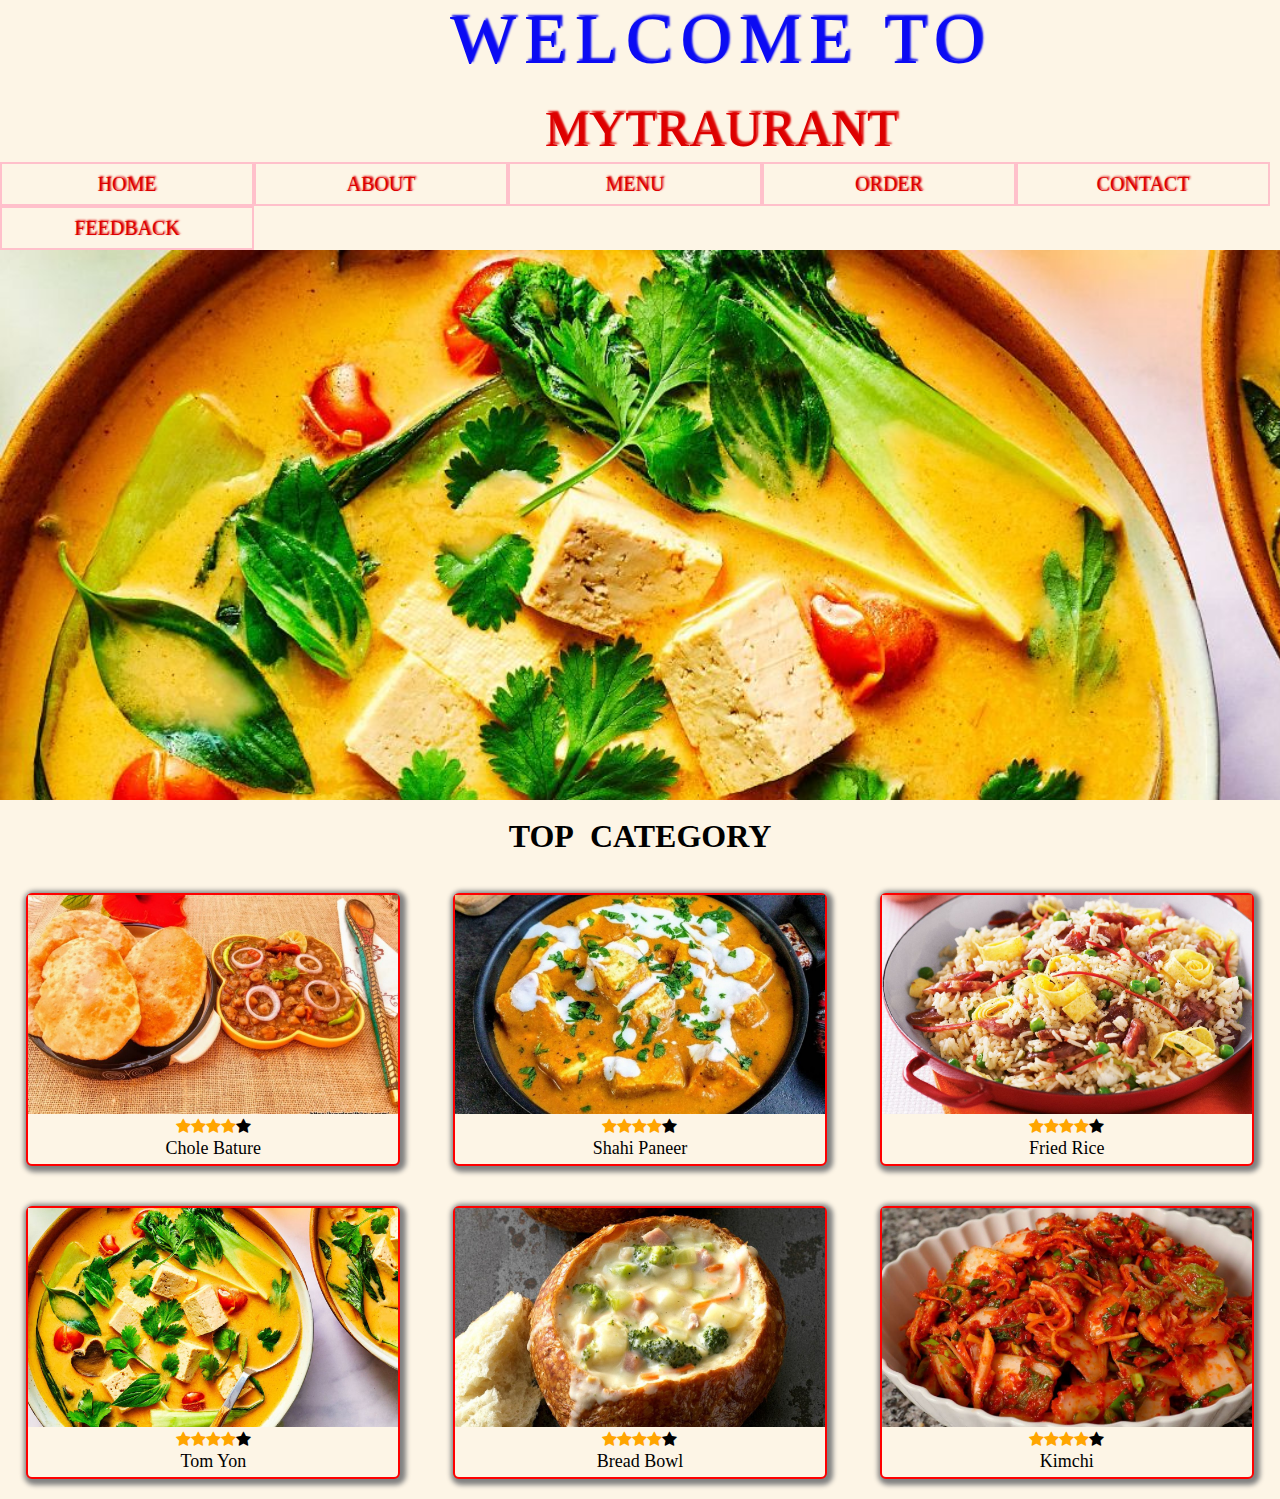
<file: index.html>
<!DOCTYPE html>
<html>
<head><title>Restaurant</title>
	<meta charset="utf-8">
	<meta name="viewport"  content="width=device-width, initial-scale=1">
<link rel="stylesheet" type="text/css" href="navigation.css">	
<link rel="stylesheet" type="text/css" href="slider.css">	
<link rel="stylesheet" type="text/css" href="topcat.css">
<link rel="stylesheet" href="https://cdnjs.cloudflare.com/ajax/libs/font-awesome/4.7.0/css/font-awesome.min.css">


 
</head>
<body>

  <div class="container">
    <span class="text1">WELCOME TO</span>
    <span class="text2">MYTRAURANT</span>
  </div>
  <br />
  <br />
  <br />
  <br />
  <br />
  <br />
  <br />
  <br />
  <br />

<div id="menu">
   	<ul>
   	    <li><a href="index.html">HOME</a></li>
        <li><a href="about.html">ABOUT</a></li>
     	<li><a href="#">MENU</a>
     		<ul>
     			<li><a href="indian.html">INDIAN FOOD</a></li>
     			<li><a href="chinese.html">CHINESE FOOD</a></li>
     			<li><a href="thai.html">THAI FOOD</a></li>
     			<li><a href="american.html">AMERICAN FOOD</a></li>
     			<li><a href="korean.html">KOREAN FOOD</a></li>
     		</ul>
     	</li>
    	        <li><a href="order.html">ORDER</a></li>
            	<li><a href="contact.html">CONTACT</a></li>
    	        <li><a href="feedback.html">FEEDBACK</a></li>
    	    </ul>
  </div>

  <!-- code for nav bar -->





<!--code for slider -->
<br />
<br />
<br />
<div id="outerbox">
	<div id="sliderbox">
		<img src="t1.jpg"> 
		<img src="k1.jpg"> 
		<img src="i2.jpg"> 
		<img src="c5.jpg">	
	</div>
</div>		

<!-- code for slider -->
<br />	
<h3 align="center">
 	<font face="Lato" color="#000000"size="6">TOP&nbsp; CATEGORY</font></h3>
 	<br/>



<!-- code for top cat -->	
<div class="top_cat">
	<div class="topcatpro"><img src="i8.jpg">
		<div class="starr">
      <span class="fa fa-star checked"></span>
      <span class="fa fa-star checked"></span>
      <span class="fa fa-star checked"></span>
      <span class="fa fa-star checked"></span>
      <span class="fa fa-star"></span>
    </div>
    <div class="title">
    	<p>Chole Bature</p>
    </div>
	</div> 
	
	<div class="topcatpro"><img src="i7.jpg">
    <div class="starr">
      <span class="fa fa-star checked"></span>
      <span class="fa fa-star checked"></span>
      <span class="fa fa-star checked"></span>
      <span class="fa fa-star checked"></span>
      <span class="fa fa-star"></span>
    </div>
    <div class="title">
    	<p>Shahi Paneer</p>
    </div>
</div>
	<div class="topcatpro"><img src="c1.jpeg">
    <div class="starr">
      <span class="fa fa-star checked"></span>
      <span class="fa fa-star checked"></span>
      <span class="fa fa-star checked"></span>
      <span class="fa fa-star checked"></span>
      <span class="fa fa-star"></span>
    </div>
    <div class="title">
    	<p>Fried Rice</p>
    </div>
	</div>
</div>

<div class="top_cat">
	<div class="topcatpro"><img src="t1.jpg">
    <div class="starr">
      <span class="fa fa-star checked"></span>
      <span class="fa fa-star checked"></span>
      <span class="fa fa-star checked"></span>
      <span class="fa fa-star checked"></span>
      <span class="fa fa-star"></span>
    </div>
    <div class="title">
    	<p>Tom Yon</p>
    </div>
	</div>
	
	<div class="topcatpro"><img src="a3.jpg">
    <div class="starr">
      <span class="fa fa-star checked"></span>
      <span class="fa fa-star checked"></span>
      <span class="fa fa-star checked"></span>
      <span class="fa fa-star checked"></span>
      <span class="fa fa-star"></span>
    </div>
    <div class="title">
    	<p>Bread Bowl</p>
    </div>
	</div>
	
	<div class="topcatpro"><img src="k1.jpg">
    <div class="starr">
      <span class="fa fa-star checked"></span>
      <span class="fa fa-star checked"></span>
      <span class="fa fa-star checked"></span>
      <span class="fa fa-star checked"></span>
      <span class="fa fa-star"></span>
    </div>
    <div class="title">
    	<p>Kimchi</p>
    </div>
	</div>
</div>
<!-- end code for top cat -->

     


</body>
</html>
</file>
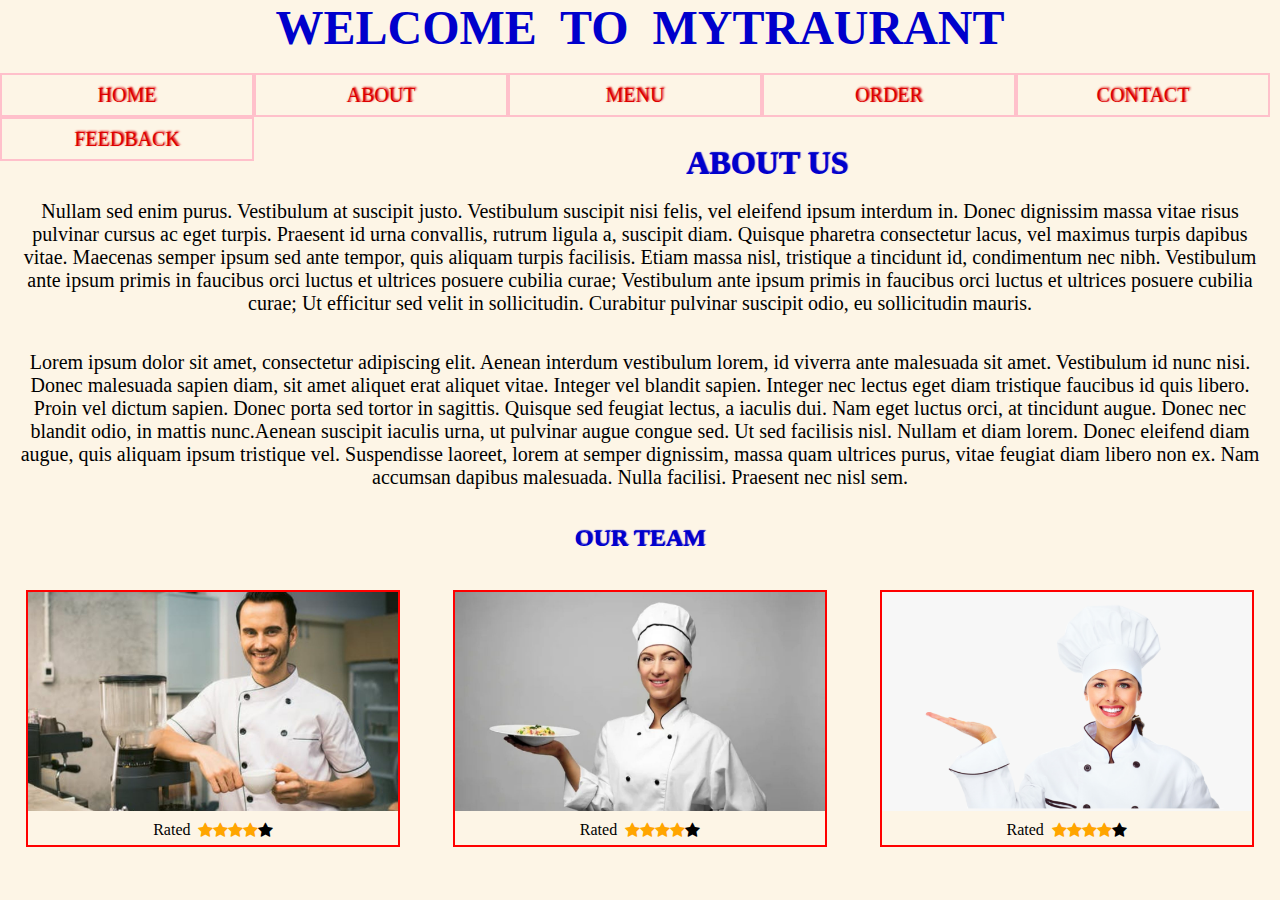
<file: about.html>
<!DOCTYPE html>
<html>
<head>
	<meta charset="utf-8">
	<meta name="viewport">
<link rel="stylesheet" type="text/css" href="navigation.css">
<link rel="stylesheet" type="text/css" href="menu.css">
<link rel="stylesheet" href="https://cdnjs.cloudflare.com/ajax/libs/font-awesome/4.7.0/css/font-awesome.min.css">	

	<title>Restaurant</title>
	
</head>
<body>

	 <h1 align="center">
   <font face="Lato" color="#0000cc"size="7">WELCOME&nbsp; TO&nbsp; MYTRAURANT</font> </h1><br /> 
      
  <div id="menu">
   	<ul>
   	    <li><a href="index.html">HOME</a></li>
        <li><a href="about.html">ABOUT</a></li>
     	<li><a href="#">MENU</a>
     		<ul>
     			<li><a href="indian.html">INDIAN FOOD</a></li>
     			<li><a href="chinese.html">CHINESE FOOD</a></li>
     			<li><a href="thai.html">THAI FOOD</a></li>
     			<li><a href="american.html">AMERICAN FOOD</a></li>
     			<li><a href="korean.html">KOREAN FOOD</a></li>
     		</ul>
     	</li>
    	        <li><a href="order.html">ORDER</a></li>
            	<li><a href="contact.html">CONTACT</a></li>
    	        <li><a href="feedback.html">FEEDBACK</a></li>
    	    </ul>
  </div>
 <!-- code for nav bar -->
 <br />
 <br />
 <br />
 <br />
 <h3 align="center">
 	<font face="Lato" color="#0000cc"size="6">ABOUT US</font></h3>
 	<br/>
 	

 	<p>Nullam sed enim purus. Vestibulum at suscipit justo. Vestibulum suscipit nisi felis, vel eleifend ipsum interdum in. Donec dignissim massa vitae risus pulvinar cursus ac eget turpis. Praesent id urna convallis, rutrum ligula a, suscipit diam. Quisque pharetra consectetur lacus, vel maximus turpis dapibus vitae. Maecenas semper ipsum sed ante tempor, quis aliquam turpis facilisis. Etiam massa nisl, tristique a tincidunt id, condimentum nec nibh. Vestibulum ante ipsum primis in faucibus orci luctus et ultrices posuere cubilia curae; Vestibulum ante ipsum primis in faucibus orci luctus et ultrices posuere cubilia curae; Ut efficitur sed velit in sollicitudin. Curabitur pulvinar suscipit odio, eu sollicitudin mauris.</p>

 	<br />
 	<br />
 	<p>Lorem ipsum dolor sit amet, consectetur adipiscing elit. Aenean interdum vestibulum lorem, id viverra ante malesuada sit amet. Vestibulum id nunc nisi. Donec malesuada sapien diam, sit amet aliquet erat aliquet vitae. Integer vel blandit sapien. Integer nec lectus eget diam tristique faucibus id quis libero. Proin vel dictum sapien. Donec porta sed tortor in sagittis. Quisque sed feugiat lectus, a iaculis dui. Nam eget luctus orci, at tincidunt augue. Donec nec blandit odio, in mattis nunc.Aenean suscipit iaculis urna, ut pulvinar augue congue sed. Ut sed facilisis nisl. Nullam et diam lorem. Donec eleifend diam augue, quis aliquam ipsum tristique vel. Suspendisse laoreet, lorem at semper dignissim, massa quam ultrices purus, vitae feugiat diam libero non ex. Nam accumsan dapibus malesuada. Nulla facilisi. Praesent nec nisl sem.</p>
   
   <br />
   <br />
 	<h3 align="center">
 	<font face="Lato" color="#0000cc"size="5">OUR TEAM</font></h3>
 	<br />

 	<!-- code for top_cat -->
 	<div class="topcat">
 		<div class="ourteam"><img src="chef1.jpeg">
   
    <div class="star">
    	Rated &nbsp;
    	<span class="fa fa-star checked"></span>
    	<span class="fa fa-star checked"></span>
    	<span class="fa fa-star checked"></span>
    	<span class="fa fa-star checked"></span>
    	<span class="fa fa-star"></span>
    </div>
  </div>

  <div class="ourteam"><img src="chef3.jpg">
   
    <div class="star">
    	Rated &nbsp;
    	<span class="fa fa-star checked"></span>
    	<span class="fa fa-star checked"></span>
    	<span class="fa fa-star checked"></span>
    	<span class="fa fa-star checked"></span>
    	<span class="fa fa-star"></span>
    </div>	
 	</div>
 		 
 		<div class="ourteam"><img src="chef5.png">
   
  <div class="star">
    	Rated &nbsp;
    	<span class="fa fa-star checked"></span>
    	<span class="fa fa-star checked"></span>
    	<span class="fa fa-star checked"></span>
    	<span class="fa fa-star checked"></span>
    	<span class="fa fa-star"></span>
    </div>	
 			
 	</div>


    </div>	
 			
 		</div>


</body>
</html>
</file>
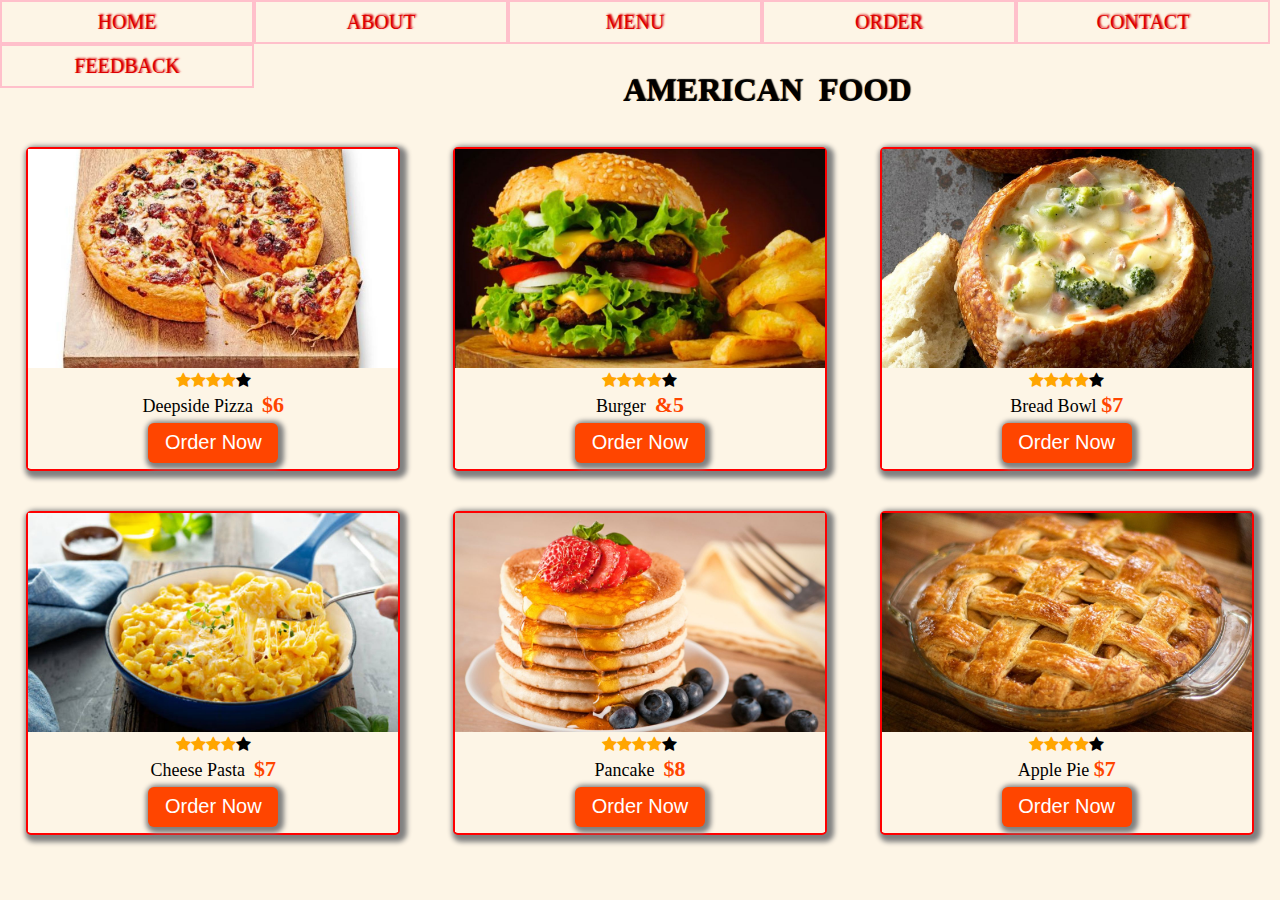
<file: american.html>
<!DOCTYPE html>
<html>
<head>
	<meta charset="utf-8">
	<meta name="viewport">
<link rel="stylesheet" type="text/css" href="navigation.css">
<link rel="stylesheet" type="text/css" href="ind.css">
<link rel="stylesheet" href="https://cdnjs.cloudflare.com/ajax/libs/font-awesome/4.7.0/css/font-awesome.min.css">	

	<title>Restaurant</title>
	
</head>
<body>

  <!--code for nav bar -->
 
      
  <div id="menu">
   	<ul>
   	    <li><a href="index.html">HOME</a></li>
        <li><a href="about.html">ABOUT</a></li>
     	<li><a href="#">MENU</a>
     		<ul>
     			<li><a href="indian.html">INDIAN FOOD</a></li>
     			<li><a href="chinese.html">CHINESE FOOD</a></li>
     			<li><a href="thai.html">THAI FOOD</a></li>
     			<li><a href="american.html">AMERICAN FOOD</a></li>
     			<li><a href="korean.html">KOREAN FOOD</a></li>
     		</ul>
     	</li>
    	        <li><a href="order.html">ORDER</a></li>
            	<li><a href="contact.html">CONTACT</a></li>
    	        <li><a href="feedback.html">FEEDBACK</a></li>
    	    </ul>
  </div>
 <!-- code for nav bar -->
 <br />
 <br />
 <br />
 <br />
 <h3 align="center">
 	<font face="Lato" color="#000000"size="6">AMERICAN &nbsp;FOOD</font></h3>
 	<br/>
 	

<!-- code for top_cat -->
 
 <div class="top_cat">
  <div class="topcatpro"><img src="a4.jpeg">
    <div class="starr">
      <span class="fa fa-star checked"></span>
      <span class="fa fa-star checked"></span>
      <span class="fa fa-star checked"></span>
      <span class="fa fa-star checked"></span>
      <span class="fa fa-star"></span>
    </div>
    <div class="title">
      <p>Deepside Pizza &nbsp;<b>$6</b></p>
    </div>
    <div class="btn">
    <a href="order.html"><input type="button" value="Order Now"></a>  
  </div> 
</div>
  
  <div class="topcatpro"><img src="a2.jpg">
    <div class="starr">
      <span class="fa fa-star checked"></span>
      <span class="fa fa-star checked"></span>
      <span class="fa fa-star checked"></span>
      <span class="fa fa-star checked"></span>
      <span class="fa fa-star"></span>
    </div>
    <div class="title">
      <p>Burger &nbsp;<b>&5</b></p>
    </div>
    <div class="btn">
    <a href="order.html"><input type="button" value="Order Now"></a>
  </div>
</div>
  <div class="topcatpro"><img src="a3.jpg">
    <div class="starr">
      <span class="fa fa-star checked"></span>
      <span class="fa fa-star checked"></span>
      <span class="fa fa-star checked"></span>
      <span class="fa fa-star checked"></span>
      <span class="fa fa-star"></span>
    </div>
    <div class="title">
      <p>Bread Bowl&nbsp;<b>$7</b></p>
    </div>
    <div class="btn">
    <a href="order.html"><input type="button" value="Order Now"></a>
  </div>
  </div>
</div>

<div class="top_cat">
  <div class="topcatpro"><img src="a6.jpg">
    <div class="starr">
      <span class="fa fa-star checked"></span>
      <span class="fa fa-star checked"></span>
      <span class="fa fa-star checked"></span>
      <span class="fa fa-star checked"></span>
      <span class="fa fa-star"></span>
    </div>
    <div class="title">
      <p>Cheese Pasta &nbsp;<b>$7</b></p>
    </div>
    <div class="btn">
    <a href="order.html"><input type="button" value="Order Now"></a>
  </div>
  </div>
  
  <div class="topcatpro"><img src="a5.jpg">
    <div class="starr">
      <span class="fa fa-star checked"></span>
      <span class="fa fa-star checked"></span>
      <span class="fa fa-star checked"></span>
      <span class="fa fa-star checked"></span>
      <span class="fa fa-star"></span>
    </div>
    <div class="title">
      <p>Pancake &nbsp;<b>$8</b></p>
    </div>
    <div class="btn">
    <a href="order.html"><input type="button" value="Order Now"></a>
  </div>
  </div>
  
  <div class="topcatpro"><img src="a1.jpg">
    <div class="starr">
      <span class="fa fa-star checked"></span>
      <span class="fa fa-star checked"></span>
      <span class="fa fa-star checked"></span>
      <span class="fa fa-star checked"></span>
      <span class="fa fa-star"></span>
    </div>
    <div class="title">
      <p>Apple Pie&nbsp;<b>$7</b></p>
    </div>
    <div class="btn">
    <a href="order.html"><input type="button" value="Order Now"></a>
  </div>
  </div>
</div>

  

 	


</body>
</html>
</file>
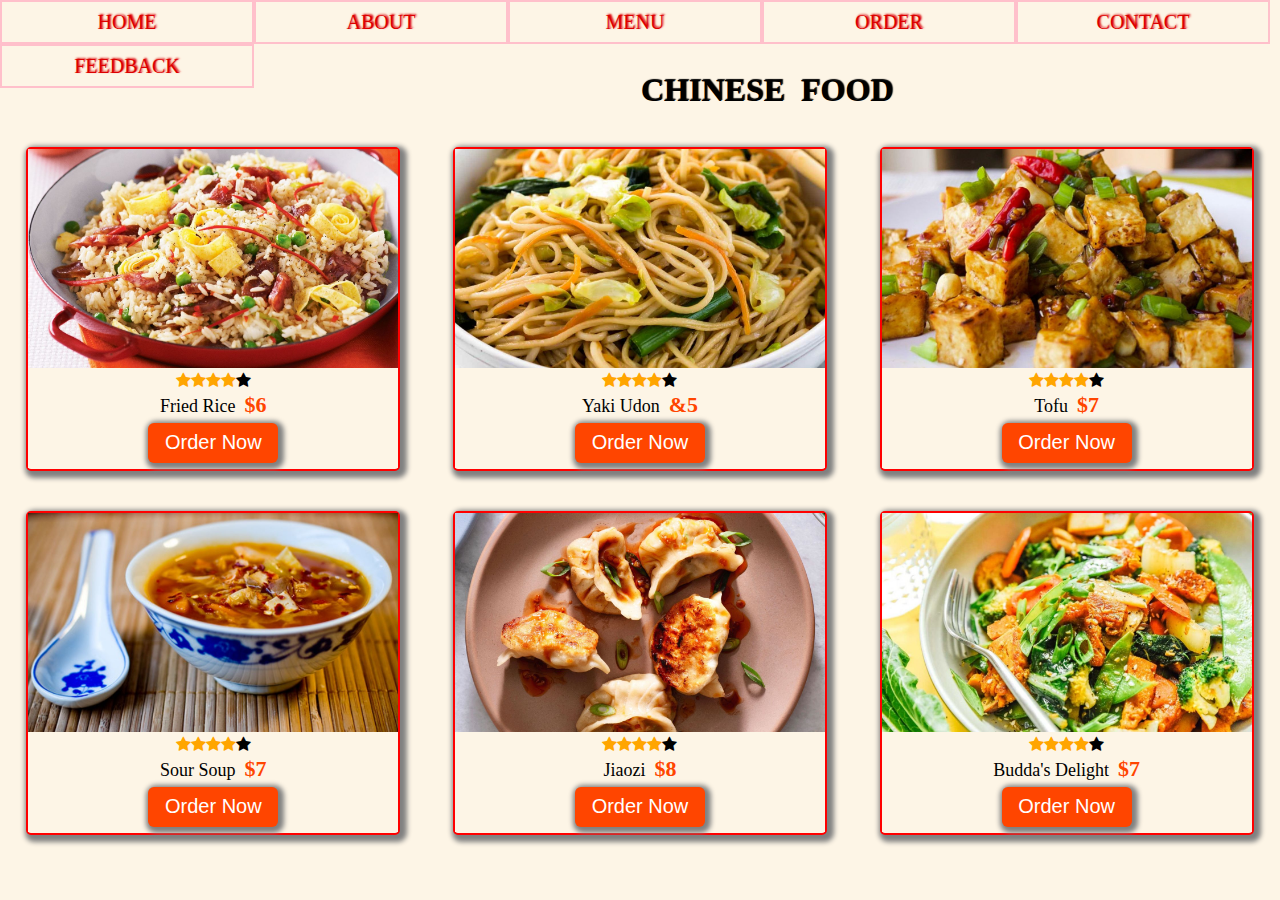
<file: chinese.html>
<!DOCTYPE html>
<html>
<head>
	<meta charset="utf-8">
	<meta name="viewport">
<link rel="stylesheet" type="text/css" href="navigation.css">
<link rel="stylesheet" type="text/css" href="ind.css">
<link rel="stylesheet" href="https://cdnjs.cloudflare.com/ajax/libs/font-awesome/4.7.0/css/font-awesome.min.css">	

	<title>Restaurant</title>
	
</head>
<body>

  <!--code for nav bar -->
 
      
  <div id="menu">
   	<ul>
   	    <li><a href="index.html">HOME</a></li>
        <li><a href="about.html">ABOUT</a></li>
     	<li><a href="#">MENU</a>
     		<ul>
     			<li><a href="indian.html">INDIAN FOOD</a></li>
     			<li><a href="chinese.html">CHINESE FOOD</a></li>
     			<li><a href="thai.html">THAI FOOD</a></li>
     			<li><a href="american.html">AMERICAN FOOD</a></li>
     			<li><a href="korean.html">KOREAN FOOD</a></li>
     		</ul>
     	</li>
    	        <li><a href="order.html">ORDER</a></li>
            	<li><a href="contact.html">CONTACT</a></li>
    	        <li><a href="feedback.html">FEEDBACK</a></li>
    	    </ul>
  </div>
 <!-- code for nav bar -->
 <br />
 <br />
 <br />
 <br />
 <h3 align="center">
 	<font face="Lato" color="#000000"size="6">CHINESE &nbsp;FOOD</font></h3>
 	<br/>
 	

<!-- code for top_cat -->
 
 <div class="top_cat">
  <div class="topcatpro"><img src="c1.jpeg">
    <div class="starr">
      <span class="fa fa-star checked"></span>
      <span class="fa fa-star checked"></span>
      <span class="fa fa-star checked"></span>
      <span class="fa fa-star checked"></span>
      <span class="fa fa-star"></span>
    </div>
    <div class="title">
      <p>Fried Rice &nbsp;<b>$6</b></p>
    </div>
    <div class="btn">
    <a href="order.html"><input type="button" value="Order Now"></a>
  </div>
  </div> 
  
  <div class="topcatpro"><img src="c2.jpg">
    <div class="starr">
      <span class="fa fa-star checked"></span>
      <span class="fa fa-star checked"></span>
      <span class="fa fa-star checked"></span>
      <span class="fa fa-star checked"></span>
      <span class="fa fa-star"></span>
    </div>
    <div class="title">
      <p>Yaki Udon &nbsp;<b>&5</b></p>
    </div>
    <div class="btn">
    <a href="order.html"><input type="button" value="Order Now"></a>
  </div>
</div>

  <div class="topcatpro"><img src="c3.jpg">
    <div class="starr">
      <span class="fa fa-star checked"></span>
      <span class="fa fa-star checked"></span>
      <span class="fa fa-star checked"></span>
      <span class="fa fa-star checked"></span>
      <span class="fa fa-star"></span>
    </div>
    <div class="title">
      <p>Tofu &nbsp;<b>$7</b></p>
    </div>
    <div class="btn">
    <a href="order.html"><input type="button" value="Order Now"></a>
  </div>
  </div>
</div>

  <div class="top_cat">
  <div class="topcatpro"><img src="c4.jpg">
    <div class="starr">
      <span class="fa fa-star checked"></span>
      <span class="fa fa-star checked"></span>
      <span class="fa fa-star checked"></span>
      <span class="fa fa-star checked"></span>
      <span class="fa fa-star"></span>
    </div>
    <div class="title">
      <p>Sour Soup &nbsp;<b>$7</b></p>
    </div>
    <div class="btn">
    <a href="order.html"><input type="button" value="Order Now"></a>
  </div>
  </div>
  
  <div class="topcatpro"><img src="c5.jpg">
    <div class="starr">
      <span class="fa fa-star checked"></span>
      <span class="fa fa-star checked"></span>
      <span class="fa fa-star checked"></span>
      <span class="fa fa-star checked"></span>
      <span class="fa fa-star"></span>
    </div>
    <div class="title">
      <p>Jiaozi &nbsp;<b>$8</b></p>
    </div>
    <div class="btn">
    <a href="order.html"><input type="button" value="Order Now"></a>
  </div>
  </div>
  
  <div class="topcatpro"><img src="c6.jpg">
    <div class="starr">
      <span class="fa fa-star checked"></span>
      <span class="fa fa-star checked"></span>
      <span class="fa fa-star checked"></span>
      <span class="fa fa-star checked"></span>
      <span class="fa fa-star"></span>
    </div>
    <div class="title">
      <p>Budda's Delight &nbsp;<b>$7</b></p>
    </div>
    <div class="btn">
    <a href="order.html"><input type="button" value="Order Now"></a>
  </div>
  </div>
</div>

  

 	


</body>
</html>
</file>
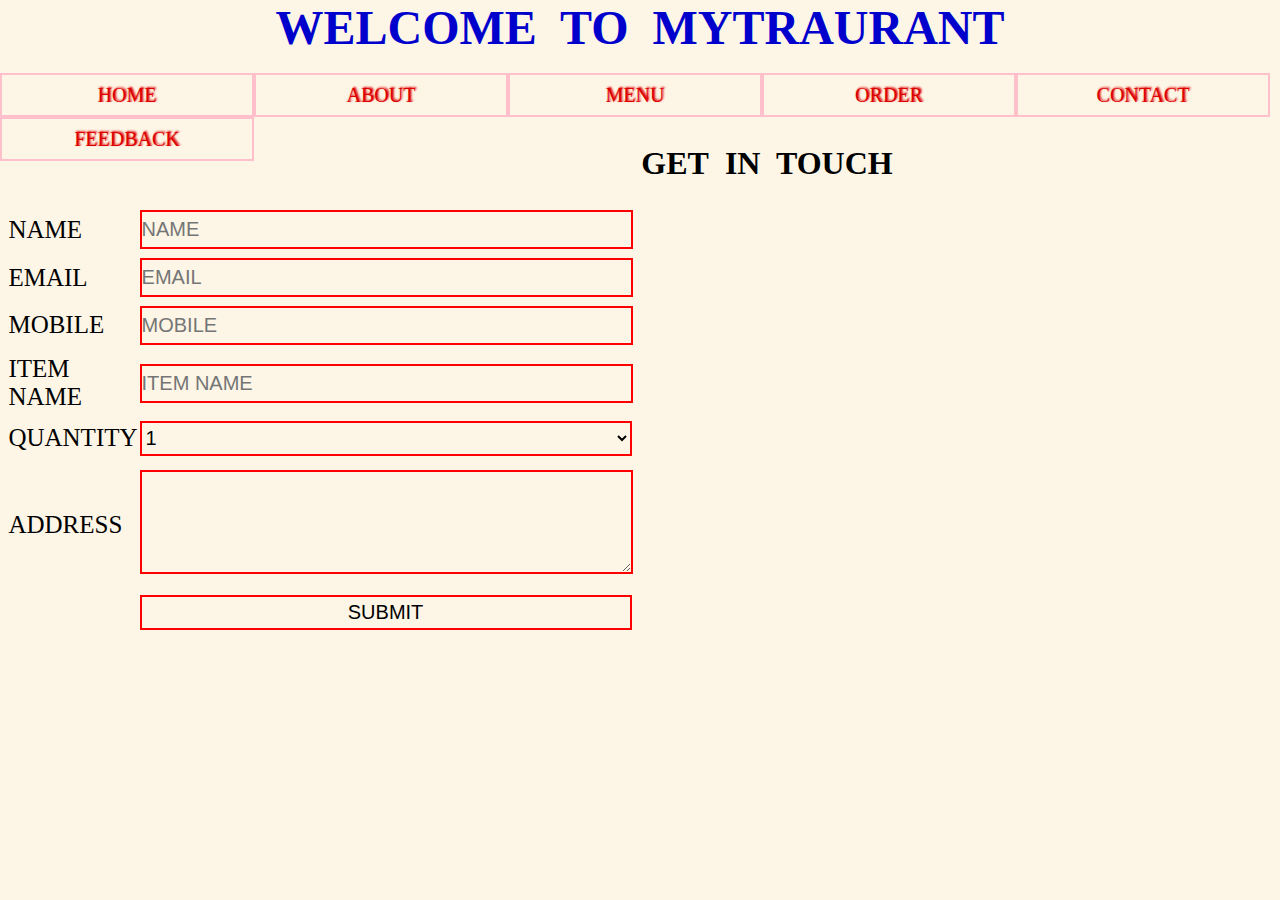
<file: contact.html>
<!DOCTYPE html>
<html>
<head><title>Restaurant</title>
	<meta charset="utf-8">
	<meta name="viewport">
<link rel="stylesheet" type="text/css" href="navigation.css">
<link rel="stylesheet" type="text/css" href="order1.css">
<link rel="stylesheet" type="text/css" href="contact.css">	
<link rel="stylesheet" href="https://cdnjs.cloudflare.com/ajax/libs/font-awesome/4.7.0/css/font-awesome.min.css">	

</head>
<body>

	 <h1 align="center">
   <font face="Lato" color="#0000cc"size="7">WELCOME&nbsp; TO&nbsp; MYTRAURANT</font> </h1><br /> 
      
  <div id="menu">
   	<ul>
   	    <li><a href="index.html">HOME</a></li>
        <li><a href="about.html">ABOUT</a></li>
     	<li><a href="#">MENU</a>
     		<ul>
     			<li><a href="indian.html">INDIAN FOOD</a></li>
     			<li><a href="chinese.html">CHINESE FOOD</a></li>
     			<li><a href="thai.html">THAI FOOD</a></li>
     			<li><a href="american.html">AMERICAN FOOD</a></li>
     			<li><a href="korean.html">KOREAN FOOD</a></li>
     		</ul>
     	</li>
    	        <li><a href="order.html">ORDER</a></li>
            	<li><a href="contact.html">CONTACT</a></li>
    	        <li><a href="feedback.html">FEEDBACK</a></li>
    	    </ul>
  </div>

  <!-- code for nav bar -->

  <br />
  <br />
  <br />
  <br />
  <h1 align="center">
  <font face="Lato" color="#000000"size="6">GET&nbsp; IN&nbsp; TOUCH</font></h1>

  <br />
  <div class="cont">
    <div class="content">
    <form>
    <center>
    <table border="0" width="100%"> 
        <tr>
          <td width="20%">NAME</td>
          <td width="80%"><input type="text" placeholder="NAME"></td>
        </tr>
          
          <td>EMAIL</td>
          <td><input type="text" placeholder="EMAIL"></td>
        </tr>
          
          <td>MOBILE</td>
          <td><input type="text" placeholder="MOBILE"></td>
        </tr>
          
          <td>ITEM NAME</td>
          <td><input type="text" placeholder="ITEM NAME"></td>
        </tr>

          <td>QUANTITY</td>
          <td> 
            <select>
              <option>1</option>
              <option>2</option>
              <option>3</option>
              <option>4</option>
              <option>5</option>
              <option>6</option>
            </select>  
          </td>
        </tr>

          <td>ADDRESS</td>
          <td><textarea></textarea></td>
        </tr>

        <td></td>
          <td><input type="button" value="SUBMIT"></td>
        </tr>
      </table>
    </center>
  </form>
</div>

    
    <div class="content">
    <iframe src="https://www.google.com/maps/embed?pb=!1m18!1m12!1m3!1d3557.4928002604565!2d75.78576675031113!3d26.91958748304181!2m3!1f0!2f0!3f0!3m2!1i1024!2i768!4f13.1!3m3!1m2!1s0x396db3f5ae555701%3A0xcaf3e6cd85aec1a1!2sJaipur%20Junction!5e0!3m2!1sen!2sin!4v1644828010826!5m2!1sen!2sin" width="100%" height="97%" style="border:0;" allowfullscreen="" loading="lazy"></iframe>
  </div>
    
    





     


</body>
</html>
</file>
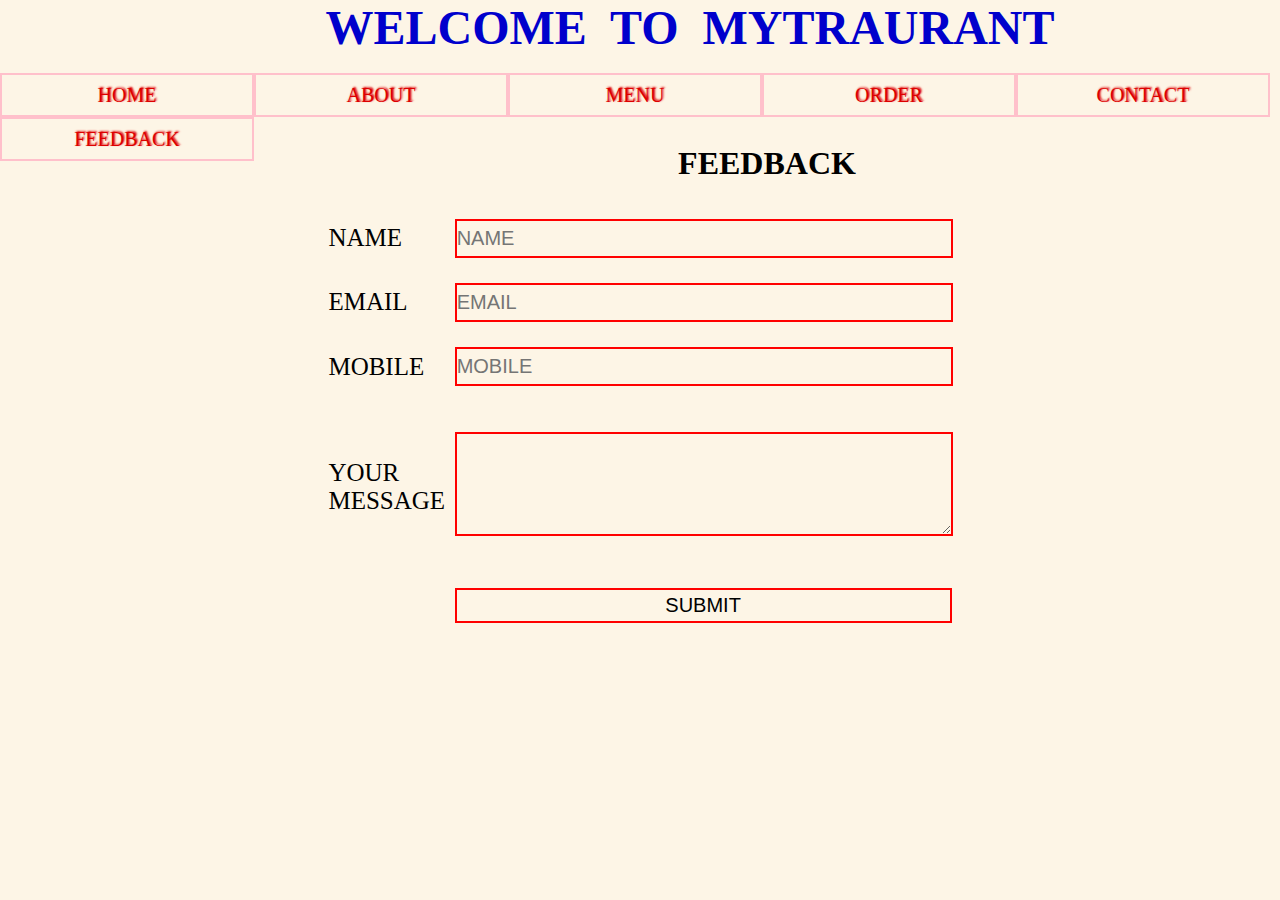
<file: feedback.html>
<!DOCTYPE html>
<html>
<head><title>Restaurant</title>
	<meta charset="utf-8">
	<meta name="viewport">
<link rel="stylesheet" type="text/css" href="navigation.css">
<link rel="stylesheet" type="text/css" href="order1.css">
<link rel="stylesheet" type="text/css" href="feedback.css">	
<link rel="stylesheet" href="https://cdnjs.cloudflare.com/ajax/libs/font-awesome/4.7.0/css/font-awesome.min.css">	

</head>
<body>

	 <h1 align="center">
   <font face="Lato" color="#0000cc"size="7">WELCOME&nbsp; TO&nbsp; MYTRAURANT</font> </h1><br /> 
      
  <div id="menu">
   	<ul>
   	    <li><a href="index.html">HOME</a></li>
        <li><a href="about.html">ABOUT</a></li>
     	<li><a href="#">MENU</a>
     		<ul>
     			<li><a href="indian.html">INDIAN FOOD</a></li>
     			<li><a href="chinese.html">CHINESE FOOD</a></li>
     			<li><a href="thai.html">THAI FOOD</a></li>
     			<li><a href="american.html">AMERICAN FOOD</a></li>
     			<li><a href="korean.html">KOREAN FOOD</a></li>
     		</ul>
     	</li>
    	        <li><a href="order.html">ORDER</a></li>
            	<li><a href="contact.html">CONTACT</a></li>
    	        <li><a href="feedback.html">FEEDBACK</a></li>
    	    </ul>
  </div>

  <!-- code for nav bar -->

  <br />
  <br />
  <br />
  <br />
  <h1 align="center">
  <font face="Lato" color="#000000"size="6">FEEDBACK</font></h1>

  <br />
  <div class="cont">
    <div class="content">
    <form>
    <center>
    <table border="0" width="100%"> 
        <tr>
          <td width="20%">NAME</td>
          <td width="80%"><input type="text" placeholder="NAME"></td>
        </tr>
          
          <td>EMAIL</td>
          <td><input type="text" placeholder="EMAIL"></td>
        </tr>
          
          <td>MOBILE</td>
          <td><input type="text" placeholder="MOBILE"></td>
        </tr>
      
       <td>YOUR MESSAGE</td>
          <td><textarea></textarea></td>
        </tr>

        <td></td>
          <td><input type="button" value="SUBMIT"></td>
        </tr>
      </table>
    </center>
  </form>
</div>

    
</body>
</html>
</file>
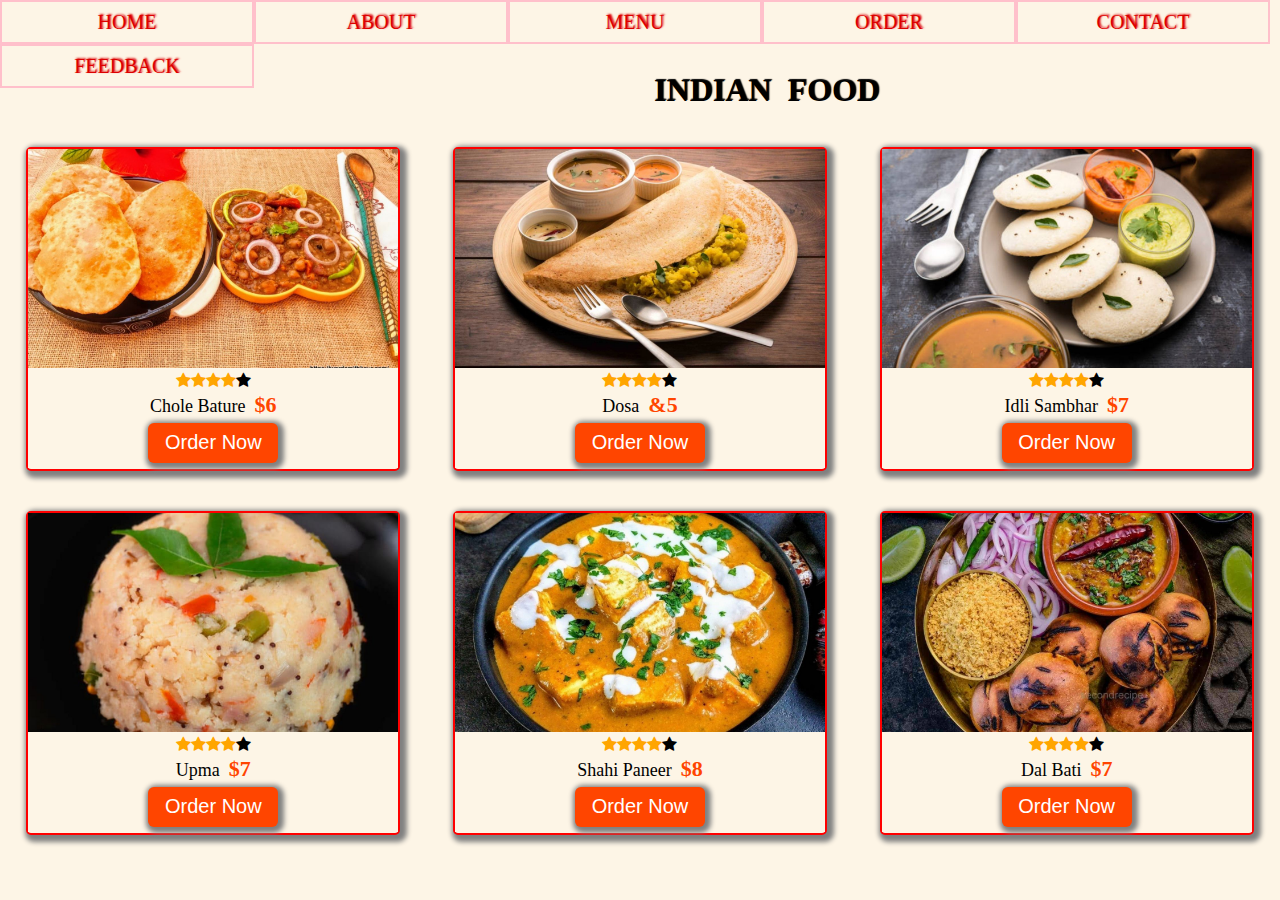
<file: indian.html>
<!DOCTYPE html>
<html>
<head>
	<meta charset="utf-8">
	<meta name="viewport">
<link rel="stylesheet" type="text/css" href="navigation.css">
<link rel="stylesheet" type="text/css" href="ind.css">
<link rel="stylesheet" href="https://cdnjs.cloudflare.com/ajax/libs/font-awesome/4.7.0/css/font-awesome.min.css">	

	<title>Restaurant</title>
	
</head>
<body>

  <!--code for nav bar -->
 
      
  <div id="menu">
   	<ul>
   	    <li><a href="index.html">HOME</a></li>
        <li><a href="about.html">ABOUT</a></li>
     	<li><a href="#">MENU</a>
     		<ul>
     			<li><a href="indian.html">INDIAN FOOD</a></li>
     			<li><a href="chinese.html">CHINESE FOOD</a></li>
     			<li><a href="thai.html">THAI FOOD</a></li>
     			<li><a href="american.html">AMERICAN FOOD</a></li>
     			<li><a href="korean.html">KOREAN FOOD</a></li>
     		</ul>
     	</li>
    	        <li><a href="order.html">ORDER</a></li>
            	<li><a href="contact.html">CONTACT</a></li>
    	        <li><a href="feedback.html">FEEDBACK</a></li>
    	    </ul>
  </div>
 <!-- code for nav bar -->
 <br />
 <br />
 <br />
 <br />
 <h3 align="center">
 	<font face="Lato" color="#000000"size="6">INDIAN&nbsp; FOOD</font></h3>
 	<br/>
 	

<!-- code for top_cat -->
 
 <div class="top_cat">
  <div class="topcatpro"><img src="i8.jpg">
    <div class="starr">
      <span class="fa fa-star checked"></span>
      <span class="fa fa-star checked"></span>
      <span class="fa fa-star checked"></span>
      <span class="fa fa-star checked"></span>
      <span class="fa fa-star"></span>
    </div>
    <div class="title">
      <p>Chole Bature &nbsp;<b>$6</b></p>
    </div>
    <div class="btn">
<a href="order.html"><input type="button" value="Order Now"></a>
  </div>
  </div> 
  
  <div class="topcatpro"><img src="i2.jpg">
    <div class="starr">
      <span class="fa fa-star checked"></span>
      <span class="fa fa-star checked"></span>
      <span class="fa fa-star checked"></span>
      <span class="fa fa-star checked"></span>
      <span class="fa fa-star"></span>
    </div>
    <div class="title">
      <p>Dosa &nbsp;<b>&5</b></p>
    </div>
    <div class="btn">
    <a href="order.html"><input type="button" value="Order Now"></a>
  </div>
</div>
  <div class="topcatpro"><img src="i5.jpg">
    <div class="starr">
      <span class="fa fa-star checked"></span>
      <span class="fa fa-star checked"></span>
      <span class="fa fa-star checked"></span>
      <span class="fa fa-star checked"></span>
      <span class="fa fa-star"></span>
    </div>
    <div class="title">
      <p>Idli Sambhar &nbsp;<b>$7</b></p>
    </div>
    <div class="btn">
    <a href="order.html"><input type="button" value="Order Now"></a>
  </div>
  </div>
</div>

<div class="top_cat">
  <div class="topcatpro"><img src="i4.jpg">
    <div class="starr">
      <span class="fa fa-star checked"></span>
      <span class="fa fa-star checked"></span>
      <span class="fa fa-star checked"></span>
      <span class="fa fa-star checked"></span>
      <span class="fa fa-star"></span>
    </div>
    <div class="title">
      <p>Upma &nbsp;<b>$7</b></p>
    </div>
    <div class="btn">
    <a href="order.html"><input type="button" value="Order Now"></a>
  </div>
  </div>
  
  <div class="topcatpro"><img src="i7.jpg">
    <div class="starr">
      <span class="fa fa-star checked"></span>
      <span class="fa fa-star checked"></span>
      <span class="fa fa-star checked"></span>
      <span class="fa fa-star checked"></span>
      <span class="fa fa-star"></span>
    </div>
    <div class="title">
      <p>Shahi Paneer &nbsp;<b>$8</b></p>
    </div>
    <div class="btn">
    <a href="order.html"><input type="button" value="Order Now"></a>
  </div>
  </div>
  
  <div class="topcatpro"><img src="i6.jpg">
    <div class="starr">
      <span class="fa fa-star checked"></span>
      <span class="fa fa-star checked"></span>
      <span class="fa fa-star checked"></span>
      <span class="fa fa-star checked"></span>
      <span class="fa fa-star"></span>
    </div>
    <div class="title">
      <p>Dal Bati &nbsp;<b>$7</b></p>
    </div>
    <div class="btn">
    <a href="order.html"><input type="button" value="Order Now"></a>
  </div>
  </div>
</div>

  

 	


</body>
</html>
</file>
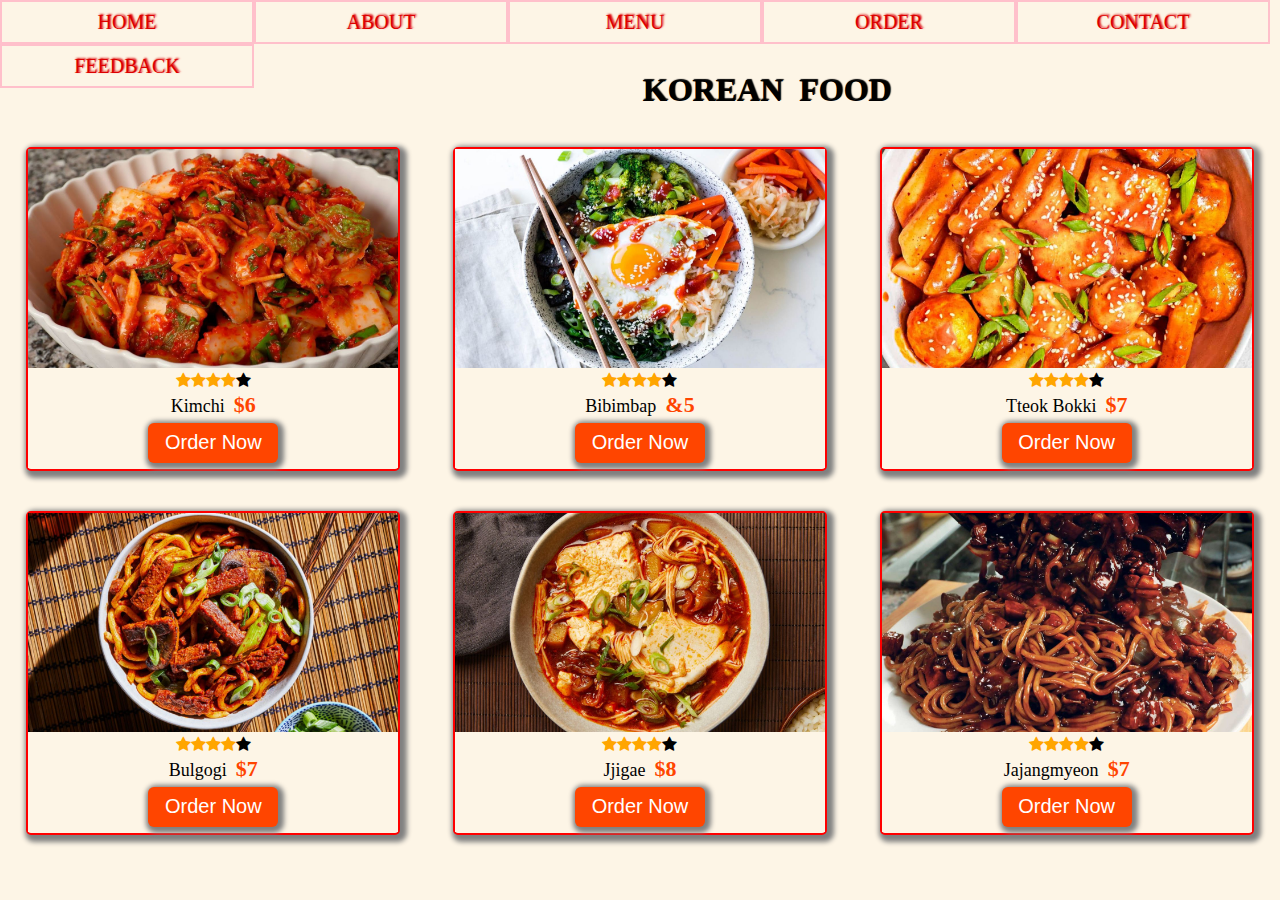
<file: korean.html>
<!DOCTYPE html>
<html>
<head>
	<meta charset="utf-8">
	<meta name="viewport">
<link rel="stylesheet" type="text/css" href="navigation.css">
<link rel="stylesheet" type="text/css" href="ind.css">
<link rel="stylesheet" href="https://cdnjs.cloudflare.com/ajax/libs/font-awesome/4.7.0/css/font-awesome.min.css">	

	<title>Restaurant</title>
	
</head>
<body>

  <!--code for nav bar -->
 
      
  <div id="menu">
   	<ul>
   	    <li><a href="index.html">HOME</a></li>
        <li><a href="about.html">ABOUT</a></li>
     	<li><a href="#">MENU</a>
     		<ul>
     			<li><a href="indian.html">INDIAN FOOD</a></li>
     			<li><a href="chinese.html">CHINESE FOOD</a></li>
     			<li><a href="thai.html">THAI FOOD</a></li>
     			<li><a href="american.html">AMERICAN FOOD</a></li>
     			<li><a href="korean.html">KOREAN FOOD</a></li>
     		</ul>
     	</li>
    	        <li><a href="order.html">ORDER</a></li>
            	<li><a href="contact.html">CONTACT</a></li>
    	        <li><a href="feedback.html">FEEDBACK</a></li>
    	    </ul>
  </div>
 <!-- code for nav bar -->
 <br />
 <br />
 <br />
 <br />
 <h3 align="center">
 	<font face="Lato" color="#000000"size="6">KOREAN&nbsp; FOOD</font></h3>
 	<br/>
 	

<!-- code for top_cat -->
 
 <div class="top_cat">
  <div class="topcatpro"><img src="k1.jpg">
    <div class="starr">
      <span class="fa fa-star checked"></span>
      <span class="fa fa-star checked"></span>
      <span class="fa fa-star checked"></span>
      <span class="fa fa-star checked"></span>
      <span class="fa fa-star"></span>
    </div>
    <div class="title">
      <p>Kimchi &nbsp;<b>$6</b></p>
    </div>
    <div class="btn">
    <a href="order.html"><input type="button" value="Order Now"></a>
  </div>
  </div> 
  
  <div class="topcatpro"><img src="k2.jpg">
    <div class="starr">
      <span class="fa fa-star checked"></span>
      <span class="fa fa-star checked"></span>
      <span class="fa fa-star checked"></span>
      <span class="fa fa-star checked"></span>
      <span class="fa fa-star"></span>
    </div>
    <div class="title">
      <p>Bibimbap &nbsp;<b>&5</b></p>
    </div>
    <div class="btn">
    <a href="order.html"><input type="button" value="Order Now"></a>
  </div>
</div>
  <div class="topcatpro"><img src="k3.jpg">
    <div class="starr">
      <span class="fa fa-star checked"></span>
      <span class="fa fa-star checked"></span>
      <span class="fa fa-star checked"></span>
      <span class="fa fa-star checked"></span>
      <span class="fa fa-star"></span>
    </div>
    <div class="title">
      <p>Tteok Bokki &nbsp;<b>$7</b></p>
    </div>
    <div class="btn">
    <a href="order.html"><input type="button" value="Order Now"></a>
  </div>
  </div>
</div>

<div class="top_cat">
  <div class="topcatpro"><img src="k4.jpg">
    <div class="starr">
      <span class="fa fa-star checked"></span>
      <span class="fa fa-star checked"></span>
      <span class="fa fa-star checked"></span>
      <span class="fa fa-star checked"></span>
      <span class="fa fa-star"></span>
    </div>
    <div class="title">
      <p>Bulgogi &nbsp;<b>$7</b></p>
    </div>
    <div class="btn">
    <a href="order.html"><input type="button" value="Order Now"></a>
  </div>
  </div>
  
  <div class="topcatpro"><img src="k5.jpg">
    <div class="starr">
      <span class="fa fa-star checked"></span>
      <span class="fa fa-star checked"></span>
      <span class="fa fa-star checked"></span>
      <span class="fa fa-star checked"></span>
      <span class="fa fa-star"></span>
    </div>
    <div class="title">
      <p>Jjigae &nbsp;<b>$8</b></p>
    </div>
    <div class="btn">
    <a href="order.html"><input type="button" value="Order Now"></a>
  </div>
  </div>
  
  <div class="topcatpro"><img src="k6.jpg">
    <div class="starr">
      <span class="fa fa-star checked"></span>
      <span class="fa fa-star checked"></span>
      <span class="fa fa-star checked"></span>
      <span class="fa fa-star checked"></span>
      <span class="fa fa-star"></span>
    </div>
    <div class="title">
      <p>Jajangmyeon &nbsp;<b>$7</b></p>
    </div>
    <div class="btn">
    <a href="order.html"><input type="button" value="Order Now"></a>
  </div>
  </div>
</div>

  

 	


</body>
</html>
</file>
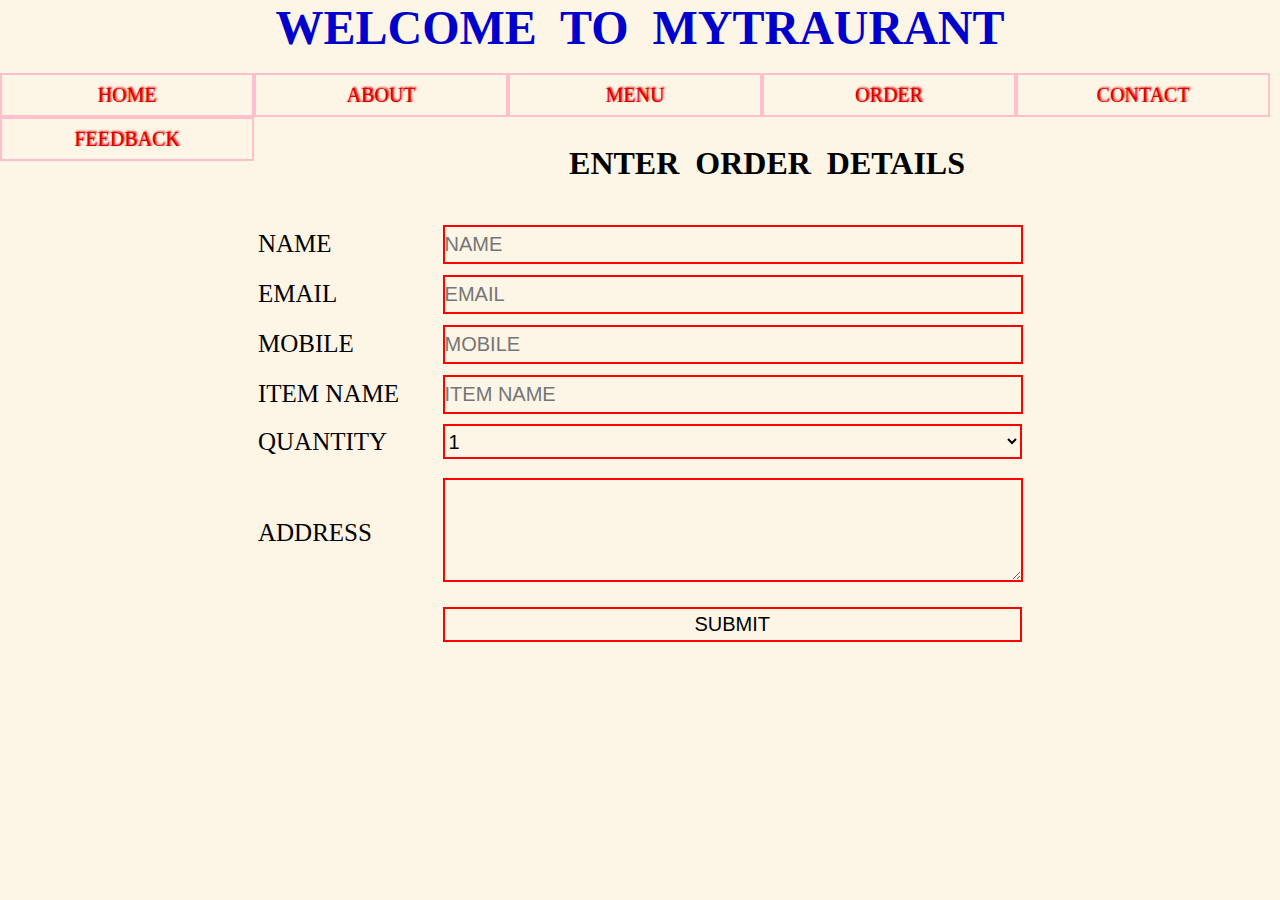
<file: order.html>
<!DOCTYPE html>
<html>
<head><title>Restaurant</title>
	<meta charset="utf-8">
	<meta name="viewport">
<link rel="stylesheet" type="text/css" href="navigation.css">
<link rel="stylesheet" type="text/css" href="order.css">	
<link rel="stylesheet" href="https://cdnjs.cloudflare.com/ajax/libs/font-awesome/4.7.0/css/font-awesome.min.css">	

</head>
<body>

	 <h1 align="center">
   <font face="Lato" color="#0000cc"size="7">WELCOME&nbsp; TO&nbsp; MYTRAURANT</font> </h1><br /> 
      
  <div id="menu">
   	<ul>
   	    <li><a href="index.html">HOME</a></li>
        <li><a href="about.html">ABOUT</a></li>
     	<li><a href="#">MENU</a>
     		<ul>
     			<li><a href="indian.html">INDIAN FOOD</a></li>
     			<li><a href="chinese.html">CHINESE FOOD</a></li>
     			<li><a href="thai.html">THAI FOOD</a></li>
     			<li><a href="american.html">AMERICAN FOOD</a></li>
     			<li><a href="korean.html">KOREAN FOOD</a></li>
     		</ul>
     	</li>
    	        <li><a href="order.html">ORDER</a></li>
            	<li><a href="contact.html">CONTACT</a></li>
    	        <li><a href="feedback.html">FEEDBACK</a></li>
    	    </ul>
  </div>

  <!-- code for nav bar -->

  <br />
  <br />
  <br />
  <br />
  <h1 align="center">
  <font face="Lato" color="#000000"size="6">ENTER&nbsp; ORDER&nbsp; DETAILS</font></h1>

  <br />
  <br />
  <div>
    <form>
    <center>
    <table border="0" width="60%"> 
        <tr>
          <td width="12%">NAME</td>
          <td width="48%"><input type="text" placeholder="NAME"></td>
        </tr>
          
          <td>EMAIL</td>
          <td><input type="text" placeholder="EMAIL"></td>
        </tr>
          
          <td>MOBILE</td>
          <td><input type="text" placeholder="MOBILE"></td>
        </tr>
          
          <td>ITEM NAME</td>
          <td><input type="text" placeholder="ITEM NAME"></td>
        </tr>

          <td>QUANTITY</td>
          <td> 
            <select>
              <option>1</option>
              <option>2</option>
              <option>3</option>
              <option>4</option>
              <option>5</option>
              <option>6</option>
            </select>  
          </td>
        </tr>

          <td>ADDRESS</td>
          <td><textarea></textarea></td>
        </tr>

        <td></td>
          <td><input type="button" value="SUBMIT"></td>
        </tr>
      </table>
    </center>
  </form>
  </div>






     


</body>
</html>
</file>
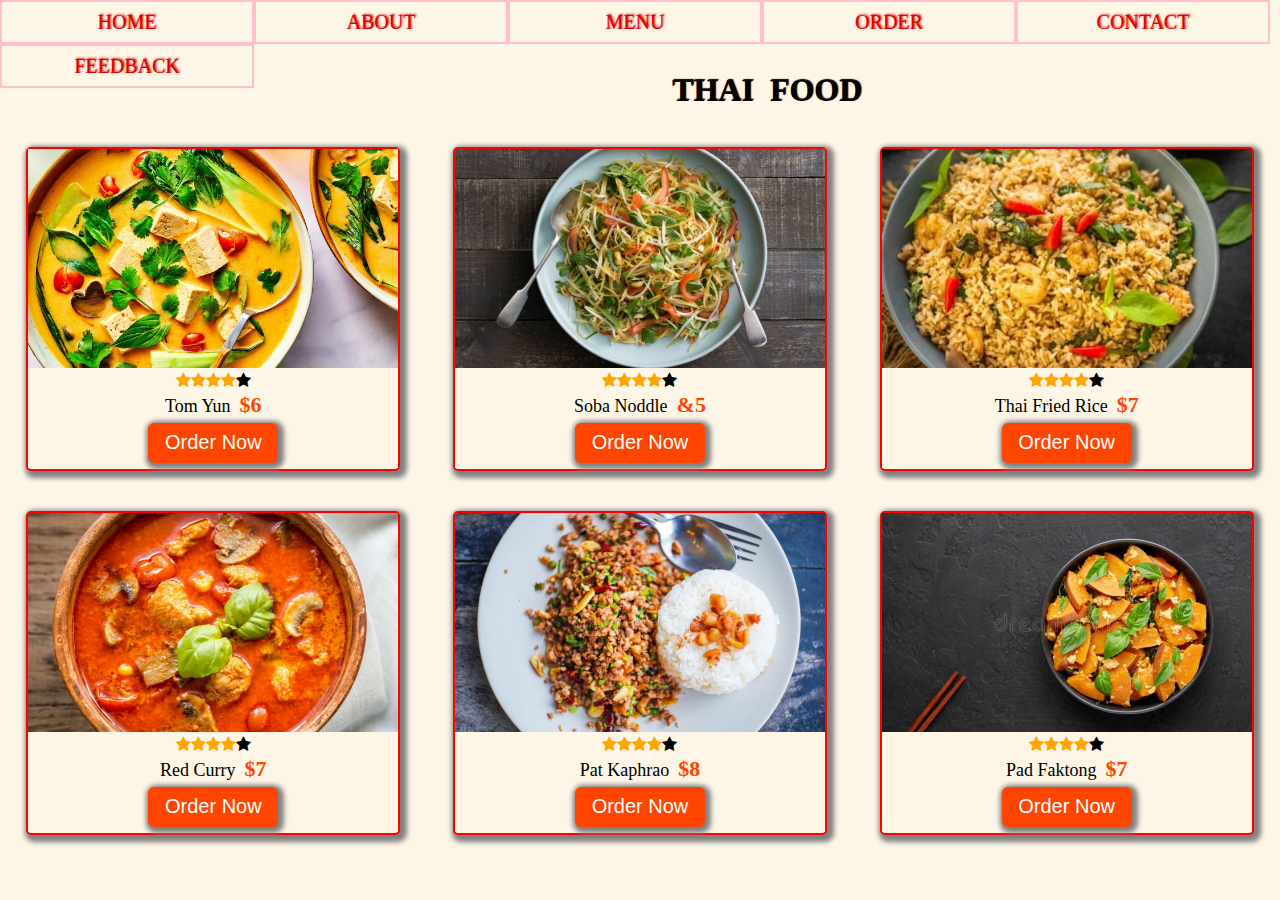
<file: thai.html>
<!DOCTYPE html>
<html>
<head>
	<meta charset="utf-8">
	<meta name="viewport">
<link rel="stylesheet" type="text/css" href="navigation.css">
<link rel="stylesheet" type="text/css" href="ind.css">
<link rel="stylesheet" href="https://cdnjs.cloudflare.com/ajax/libs/font-awesome/4.7.0/css/font-awesome.min.css">	

	<title>Restaurant</title>
	
</head>
<body>

  <!--code for nav bar -->
 
      
  <div id="menu">
   	<ul>
   	    <li><a href="index.html">HOME</a></li>
        <li><a href="about.html">ABOUT</a></li>
     	<li><a href="#">MENU</a>
     		<ul>
     			<li><a href="indian.html">INDIAN FOOD</a></li>
     			<li><a href="chinese.html">CHINESE FOOD</a></li>
     			<li><a href="thai.html">THAI FOOD</a></li>
     			<li><a href="american.html">AMERICAN FOOD</a></li>
     			<li><a href="korean.html">KOREAN FOOD</a></li>
     		</ul>
     	</li>
    	        <li><a href="order.html">ORDER</a></li>
            	<li><a href="contact.html">CONTACT</a></li>
    	        <li><a href="feedback.html">FEEDBACK</a></li>
    	    </ul>
  </div>
 <!-- code for nav bar -->
 <br />
 <br />
 <br />
 <br />
 <h3 align="center">
 	<font face="Lato" color="#000000"size="6">THAI&nbsp; FOOD</font></h3>
 	<br/>
 	

<!-- code for top_cat -->
 
 <div class="top_cat">
  <div class="topcatpro"><img src="t1.jpg">
    <div class="starr">
      <span class="fa fa-star checked"></span>
      <span class="fa fa-star checked"></span>
      <span class="fa fa-star checked"></span>
      <span class="fa fa-star checked"></span>
      <span class="fa fa-star"></span>
    </div>
    <div class="title">
      <p>Tom Yun &nbsp;<b>$6</b></p>
    </div>
    <div class="btn">
    <a href="order.html"><input type="button" value="Order Now"></a>
  </div>
  </div> 
  
  <div class="topcatpro"><img src="t2.jpg">
    <div class="starr">
      <span class="fa fa-star checked"></span>
      <span class="fa fa-star checked"></span>
      <span class="fa fa-star checked"></span>
      <span class="fa fa-star checked"></span>
      <span class="fa fa-star"></span>
    </div>
    <div class="title">
      <p>Soba Noddle &nbsp;<b>&5</b></p>
    </div>
    <div class="btn">
    <a href="order.html"><input type="button" value="Order Now"></a>
  </div>
</div>
  <div class="topcatpro"><img src="t3.jpg">
    <div class="starr">
      <span class="fa fa-star checked"></span>
      <span class="fa fa-star checked"></span>
      <span class="fa fa-star checked"></span>
      <span class="fa fa-star checked"></span>
      <span class="fa fa-star"></span>
    </div>
    <div class="title">
      <p>Thai Fried Rice &nbsp;<b>$7</b></p>
    </div>
    <div class="btn">
    <a href="order.html"><input type="button" value="Order Now"></a>
  </div>
  </div>
</div>

<div class="top_cat">
  <div class="topcatpro"><img src="t4.jpeg">
    <div class="starr">
      <span class="fa fa-star checked"></span>
      <span class="fa fa-star checked"></span>
      <span class="fa fa-star checked"></span>
      <span class="fa fa-star checked"></span>
      <span class="fa fa-star"></span>
    </div>
    <div class="title">
      <p>Red Curry &nbsp;<b>$7</b></p>
    </div>
    <div class="btn">
    <a href="order.html"><input type="button" value="Order Now"></a>
  </div>
  </div>
  
  <div class="topcatpro"><img src="t5.jpg">
    <div class="starr">
      <span class="fa fa-star checked"></span>
      <span class="fa fa-star checked"></span>
      <span class="fa fa-star checked"></span>
      <span class="fa fa-star checked"></span>
      <span class="fa fa-star"></span>
    </div>
    <div class="title">
      <p>Pat Kaphrao &nbsp;<b>$8</b></p>
    </div>
    <div class="btn">
    <a href="order.html"><input type="button" value="Order Now"></a>
  </div>
  </div>
  
  <div class="topcatpro"><img src="t6.jpg">
    <div class="starr">
      <span class="fa fa-star checked"></span>
      <span class="fa fa-star checked"></span>
      <span class="fa fa-star checked"></span>
      <span class="fa fa-star checked"></span>
      <span class="fa fa-star"></span>
    </div>
    <div class="title">
      <p>Pad Faktong &nbsp;<b>$7</b></p>
    </div>
    <div class="btn">
    <a href="order.html"><input type="button" value="Order Now"></a>
  </div>
  </div>
</div>

  

 	


</body>
</html>
</file>
<file: navigation.css>
*{
	margin: 0;
	padding: 0;
	background-color: oldlace;
}


#menu ul{
     font-size: 20px;
	list-style: none;
	z-index: 1000;

}

#menu ul li{
	background-color: lavender;
	border: 2px solid pink;
	width: 250px;
	height: 40px;
	text-align: center;
	line-height: 40px;
	float: left;
	position: relative;

}

#menu ul li a{
	text-shadow: 1px -1px 2px ;
   text-decoration: none;
     color: #dd0000;
     display: block;
}


#menu ul li a:hover{
	font-size: 35px;
	color:#27AE60;
}


#menu ul ul{
	position: absolute;
	display: none;
} 

#menu ul li:hover > ul{
	display: block;
}


.container{
	text-align: center;
	position: absolute;
	text-shadow: 2px -2px 2px ;
	}

.container span{
	text-transform: uppercase;
	display: block;
	margin-left: 450px;
	

}

.text1{
	text-align: center;
	color: #0B0BF3;
	font-size: 70px;
	font-weight: 700px;
	letter-spacing: 8px;
	margin-bottom: 20px;
	position: relative;
	animation: text 5s infinite;
}

.text2{
	text-align: center;
	font-size: 50px;
	color: #dd0000;
}

@keyframes text{
	0%{
		color: #2A1CBB;
		margin-bottom: -40px;
	}
	30%{
		letter-spacing: 25px;
		margin-bottom: -40px;
    }
  
}
</file>
<file: slider.css>
#outerbox{
      width: 1520px;
      height: 550px;
      overflow: hidden;
}
          
#sliderbox{
	position: relative;
	width: 6320px;
	animation: slide 20s infinite;
	}

#sliderbox img{
   width: 1580px;
	float: left;
}

@keyframes slide{

	0%{
       left: 0px; 
	}
	20%{
		left: 0px;
	}

   25%{
      left: -1580px;
   }
   45%{
   	left: -1580px;
   }
   50%{
   	left: -3160px;
   }
   70%{
   	left: -3160px;
   }
   75%{
   	left: -4740px;
  }
  95%{
   	left: -4740px;
  }
   100%{
   	left: -6320px;
  }
 }
</file>
<file: topcat.css>
.top_cat{
   border: 0px solid black;
   display: flex;
   justify-content: space-around;
   align-items: center;

}
.topcatpro{
   border-radius: 6px;
   border: 2px solid red;
   width: 370px;
   height: 269px;
   float: left;
   margin-top: 20px;
   margin-bottom: 20px;
   box-shadow: 2px 2px 5px 4px gray;
   transition: transform 1s;
}

.topcatpro:hover{
   transform: scale(1.1);
}

.topcatpro img{
   width:100%;
}

.checked{

   color: orange;
}

.starr{
   border: 0px solid red;
   height: 20px;
   display: flex;
   justify-content: center;
}

.title p{
   text-align: center;
   font-size: 18px;
}
</file>
<file: menu.css>
p{
	text-align: center;
    margin-left: 10px;
    margin-right: 10px;
	font-size: 20px;
}

h3{
  text-shadow: 1px -1px 1px ;
}	

.topcat{
	border: 0px solid black;
    display: flex;
    justify-content: space-around;
    align-items: center;
}

.ourteam{
	border: 2px solid red;
   width: 370px;
   /* height: 250px; */
   float: left;
   margin-top: 20px;
   margin-bottom: 20px;
 }

.ourteam:hover{
	transform: scale(1.05);
}

.ourteam img{
	width: 100%;
}

.checked{
	color: orange;
}

.star{
	border: 0px solid black;
	height: 30px;
	display: flex;
	justify-content: safe center;
	align-items: center;
}
</file>
<file: ind.css>
h3{
   text-shadow: 1px -1px 1px
}

.top_cat{
   border: 0px solid black;
   display: flex;
   justify-content: space-around;
   align-items: center;

}
.topcatpro{
   border-radius: 5px;
   border: 2px solid red;
   width: 370px;
   height: 320px;
   float: left;
   margin-top: 20px;
   margin-bottom: 20px;
   box-shadow: 3px 3px 5px 4px gray;
   transition: transform 1s;
}

.topcatpro:hover{
   transform: scale(1.1);
}

.topcatpro img{
   width:100%;
}

.checked{

   color: orange;
}

.starr{
   border: 0px solid red;
   height: 20px;
   display: flex;
   justify-content: center;
}

.title p{
   text-align: center;
   font-size: 18px;
}

.btn{
   border: 0px solid black;
   height: 50px;
   display: flex;
   justify-content: center;
   align-items: center;
}

.btn input{
   height: 40px;
   width: 130px;
   border-radius: 6px;
   border: 0px;
   background-color: orangered;
   font-size: 20px;
   color: white;
   box-shadow: 2px 2px 5px 4px gray;
}

.btn input:hover{
    background-color: gold;
    color: black;
    
}

.title b{
   color: orangered;
   font-size: 22px;
}
</file>
<file: order1.css>
table{
	height: 430px;
}

input {
	width: 99.5%;
	height: 35px;
	border: 2px solid red;
	font-size: 20px;
}


textarea {
	width: 99.5%;
	height: 100px;
	border: 2px solid red;
	font-size: 20px;
}

select{
	width: 100%;
	height: 35px;
	border: 2px solid red;
	font-size: 20px;
}

input[type="button"] {
	width: 100%;
}

input[type="button"]:hover {
	background-color: red;
	color: white;
}

td{
	font-size: 25px;
}
</file>
<file: contact.css>
.cont{
	width: 100%;
	height: 450px;
	border: 0px solid blue;
	display: flex;
	justify-content: space-around;
	align-items: center;
}

.content{
	width: 49%;
	height: 440px;
	border: 0px solid green;
	float: left;
}
</file>
<file: feedback.css>
.cont{
	width: 100%;
	height: 450px;
	border: 0px solid blue;
	display: flex;
	justify-content: space-around;
	align-items: center;
}

.content{
	width: 49%;
	height: 440px;
	border: 0px solid green;
	float: left;
}

h1{
	margin-left: 100px;
}
</file>
<file: order.css>
table{
	height: 430px;
}

input {
	width: 99.5%;
	height: 35px;
	border: 2px solid red;
	font-size: 20px;
}


textarea {
	width: 99.5%;
	height: 100px;
	border: 2px solid red;
	font-size: 20px;
}

select {
	width: 100%;
	height: 35px;
	border: 2px solid red;
	font-size: 20px;
}

input[type="button"] {
	width: 100%;
}

input[type="button"]:hover {
	background-color: red;
	color: white;
}

td{
	margin-left: 200px;
	font-size: 25px;
}
</file>
